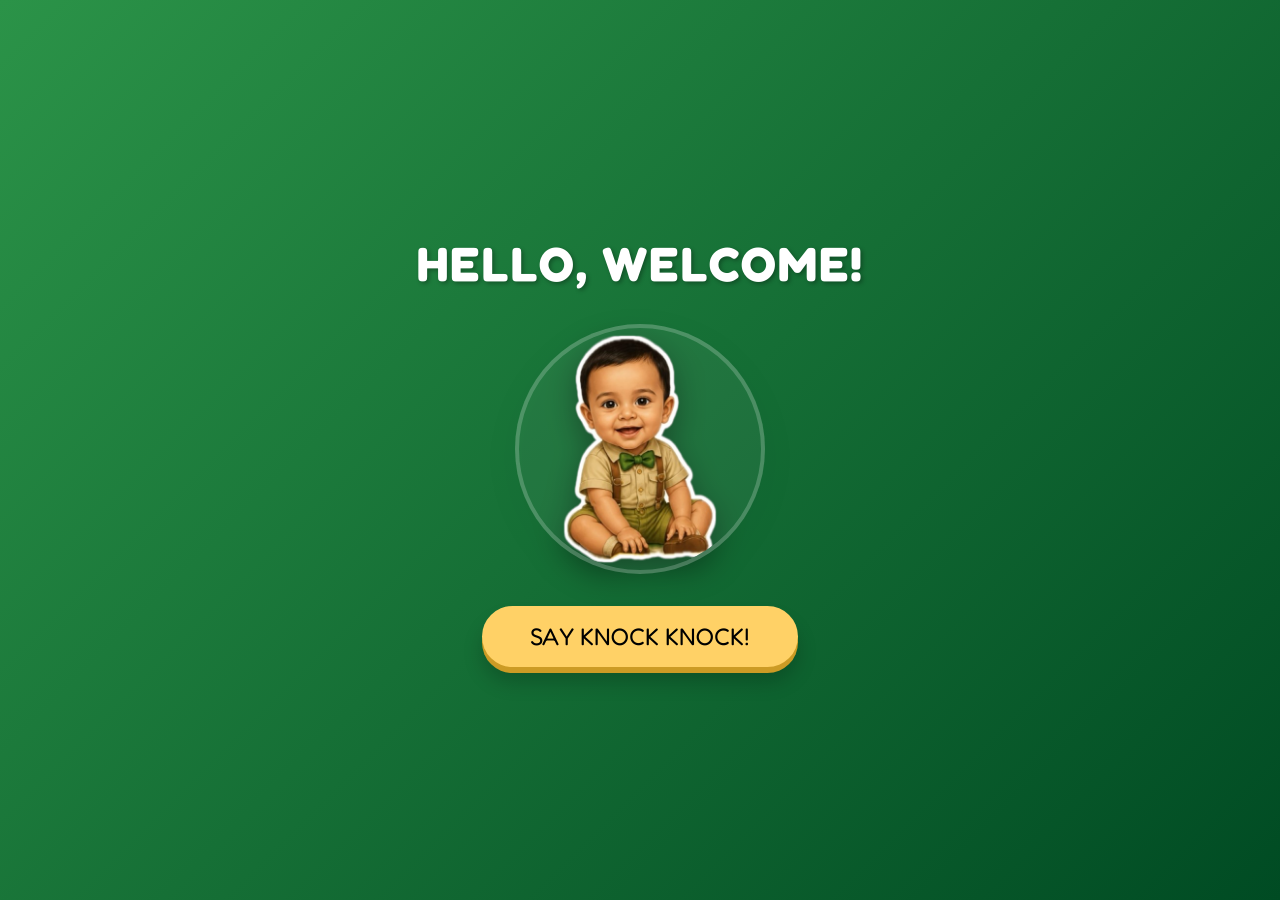
<file: index.html>
<!DOCTYPE html>
<html lang="en">
<head>
  <meta charset="UTF-8">
  <meta name="viewport" content="width=device-width, initial-scale=1.0">
  <title>Vayansh's Birthday Invitation</title>
  <link rel="stylesheet" href="css/styles.css">
  <link href="https://fonts.googleapis.com/css2?family=Fredoka+One&family=Open+Sans:wght@400;600&display=swap" rel="stylesheet">
</head>
<body>
  <div id="welcome-screen" class="screen active">
    <div class="welcome-content">
      <h1 class="welcome-title">HELLO, WELCOME!</h1>
      <img src="vayansh.png" alt="Vayansh" class="baby-img">
      <button id="start-btn" class="knock-btn">SAY KNOCK KNOCK!</button>
    </div>
  </div>

  <div id="video-screen" class="screen">
    <video id="invitation-video" playsinline>
      <source src="Sequence 01_2.mp4" type="video/mp4">
      Your browser does not support the video tag.
    </video>
  </div>

  <div id="location-screen" class="screen">
    <a href="https://www.google.com/maps/place/Skilpad+Academy+%26+Turf/@12.9511135,80.1862958,17.38z/data=!4m6!3m5!1s0x3a525dbe6b5f0795:0x58f4817d0e5d87fa!8m2!3d12.9513824!4d80.1891065!16s%2Fg%2F11xfrqdyw7?entry=ttu&g_ep=EgoyMDI2MDQyOS4wIKXMDSoASAFQAw%3D%3D" target="_blank" class="location-card-link">
      <div class="location-card">
          <img src="vayansh.png" alt="Vayansh" class="location-baby-img">
          <h2>We can't wait to see you!</h2>
          <p>Tap here to see the location on Google Maps!</p>
          <div class="map-icon">📍</div>
      </div>
    </a>
  </div>

  <script src="js/app.js"></script>
</body>
</html>
</file>
<file: css/styles.css>
:root {
  --primary-green: #38b000;
  --dark-bg: #0b0f0b;
  --text-light: #ffffff;
}

* {
  margin: 0;
  padding: 0;
  box-sizing: border-box;
}

body {
  font-family: 'Open Sans', sans-serif;
  background-color: var(--dark-bg);
  color: var(--text-light);
  overflow: hidden;
  width: 100vw;
  height: 100vh;
}

.screen {
  position: absolute;
  top: 0;
  left: 0;
  width: 100%;
  height: 100%;
  display: flex;
  justify-content: center;
  align-items: center;
  opacity: 0;
  transition: opacity 0.3s ease-in-out;
  pointer-events: none;
  z-index: 10;
}

.screen.active {
  opacity: 1;
  pointer-events: auto;
  z-index: 20;
}

/* Welcome Screen */
#welcome-screen {
  background: linear-gradient(135deg, #2b9348, #004b23);
}

.welcome-content {
  text-align: center;
  display: flex;
  flex-direction: column;
  align-items: center;
  gap: 2rem;
  padding: 2rem;
}

.welcome-title {
  font-family: 'Fredoka One', cursive;
  font-size: 3rem;
  color: #fff;
  text-shadow: 2px 2px 4px rgba(0, 0, 0, 0.3);
  letter-spacing: 2px;
}

.baby-img {
  width: 250px;
  height: auto;
  filter: drop-shadow(0 10px 15px rgba(0, 0, 0, 0.4));
  border-radius: 50%;
  border: 4px solid rgba(255, 255, 255, 0.2);
  background: rgba(255, 255, 255, 0.05); /* slightly soft bg for cutout */
}

.knock-btn {
  font-family: 'Fredoka One', cursive;
  font-size: 1.5rem;
  padding: 1rem 3rem;
  border: none;
  border-radius: 50px;
  background-color: #ffd166;
  color: #000;
  cursor: pointer;
  box-shadow: 0 6px 0 #cc9b25, 0 15px 20px rgba(0, 0, 0, 0.2);
  transition: all 0.1s ease;
  position: relative;
  top: 0;
}

.knock-btn:active {
  top: 6px;
  box-shadow: 0 0 0 #cc9b25, 0 5px 10px rgba(0, 0, 0, 0.2);
}

/* Video Screen */
#video-screen {
  background-color: #000;
  transition: none;
}

#invitation-video {
  width: 100%;
  height: 100%;
  object-fit: cover;
}

/* Location Screen */
#location-screen {
  background: url('../vayansh.png') no-repeat center center / cover; /* Optional fallback */
  background: linear-gradient(rgba(0,0,0,0.7), rgba(0,0,0,0.7)), url('../vayansh.png') no-repeat center center / cover;
  transition: none;
}

.location-card-link {
  text-decoration: none;
  color: inherit;
  display: block;
  transition: transform 0.3s ease;
}

.location-card-link:hover {
  transform: scale(1.05);
}

.location-card {
  background: rgba(255, 255, 255, 0.1);
  backdrop-filter: blur(10px);
  -webkit-backdrop-filter: blur(10px);
  padding: 3rem;
  border-radius: 20px;
  border: 1px solid rgba(255, 255, 255, 0.2);
  text-align: center;
  box-shadow: 0 25px 50px -12px rgba(0, 0, 0, 0.5);
  display: flex;
  flex-direction: column;
  align-items: center;
  gap: 1.5rem;
  max-width: 90%;
}

.location-baby-img {
  width: 150px;
  height: auto;
  border-radius: 50%;
  box-shadow: 0 10px 20px rgba(0,0,0,0.3);
}

.location-card h2 {
  font-family: 'Fredoka One', cursive;
  font-size: 2.5rem;
  color: #ffd166;
}

.location-card p {
  font-size: 1.2rem;
  color: #e0e0e0;
}

.map-icon {
  font-size: 4rem;
  animation: bounce 2s infinite;
}

@keyframes bounce {
  0%, 20%, 50%, 80%, 100% { transform: translateY(0); }
  40% { transform: translateY(-20px); }
  60% { transform: translateY(-10px); }
}

@media (max-width: 600px) {
  .welcome-title {
    font-size: 2rem;
  }
  .baby-img {
    width: 200px;
  }
  .location-card {
    padding: 2rem;
  }
  .location-card h2 {
    font-size: 1.8rem;
  }
}
</file>
